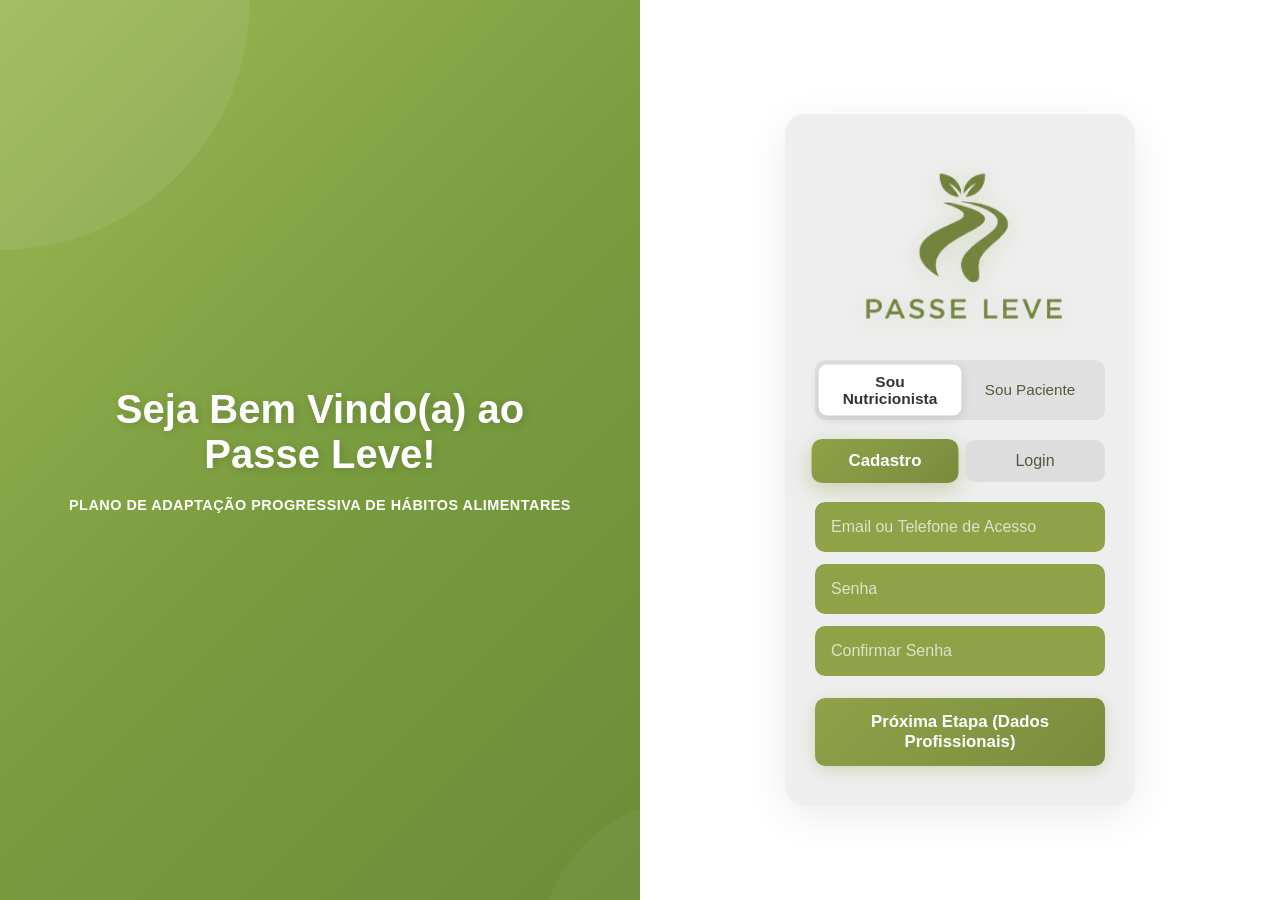
<file: docs/index.html>
<!DOCTYPE html>
<html lang="pt-BR">
<head>
    <meta charset="UTF-8">
    <meta name="viewport" content="width=device-width, initial-scale=1.0">
    <title>Passe Leve - Cadastro & Login</title>
    <link rel="stylesheet" href="style.css">
</head>
<body>
    <div class="container">
        
        <div class="left-panel">
            <h1>Seja Bem Vindo(a) ao<br>Passe Leve!</h1>
            <p class="sub">PLANO DE ADAPTAÇÃO PROGRESSIVA DE HÁBITOS ALIMENTARES</p>
        </div>
        
        <div class="right-panel">
            <div class="login-box">
            
                <img src="./imagens/passelevelogo-removebg-preview (1).png" alt="Logo Passe Leve" class="logo">

                <div class="user-type-selection" id="userTypeSelection">
                    <button class="type-tab active" data-type="nutricionista">Sou Nutricionista</button>
                    <button class="type-tab" data-type="paciente">Sou Paciente</button>
                </div>

                <div class="tab-buttons">
                    <button class="tab active" id="btnCadastro">Cadastro</button>
                    <button class="tab" id="btnLogin">Login</button>
                </div>

                <div id="formCadastro" class="form active">
                    
                    <div id="cadastroNutricionista" class="type-form active">
                        <div id="nutriFase1" class="cadastro-fase active">
                            <input type="text" id="nutriCadastroInput" placeholder="Email ou Telefone de Acesso">
                            <input type="password" id="nutriSenhaCadastroInput" placeholder="Senha">
                            <input type="password" id="nutriConfirmarSenhaInput" placeholder="Confirmar Senha">
                            <button class="submit" id="btnNutriProximaFase">Próxima Etapa (Dados Profissionais)</button>
                        </div>

                        <div id="nutriFase2" class="cadastro-fase">
                            <input type="text" id="nomeNutriInput" placeholder="Nome Completo">
                            <input type="text" id="crnNutriInput" placeholder="CRN">
                            <input type="tel" id="contatoNutriInput" placeholder="Telefone Profissional">
                            <button class="submit" id="btnNutriFinalizarCadastro">Finalizar Cadastro</button>
                            <p class="voltar-fase" id="btnVoltarFase">Voltar</p>
                        </div>
                    </div>
                    
                    <div id="cadastroPaciente" class="type-form">
                        <input type="text" id="pacienteNomeInput" placeholder="Seu Nome Completo">
                        <input type="text" id="pacienteCadastroInput" placeholder="Email ou Telefone">
                        <input type="password" id="pacienteSenhaCadastroInput" placeholder="Senha">
                        <input type="password" id="pacienteConfirmarSenhaInput" placeholder="Confirmar Senha">
                        <button class="submit" id="btnPacienteFinalizarCadastro">Cadastrar</button>
                    </div>
                </div>

                <div id="formLogin" class="form">
                    <input type="text" id="loginInput" placeholder="Email ou Telefone">
                    <input type="password" id="senhaLoginInput" placeholder="Senha">
                    <button class="submit" id="btnEnviarLogin">Entrar</button>
                </div>
            </div>
        </div>
    </div>

    <script src="script.js"></script>
    <script src="./login/verificarSessao.js"></script>
</body>
</html>
</file>
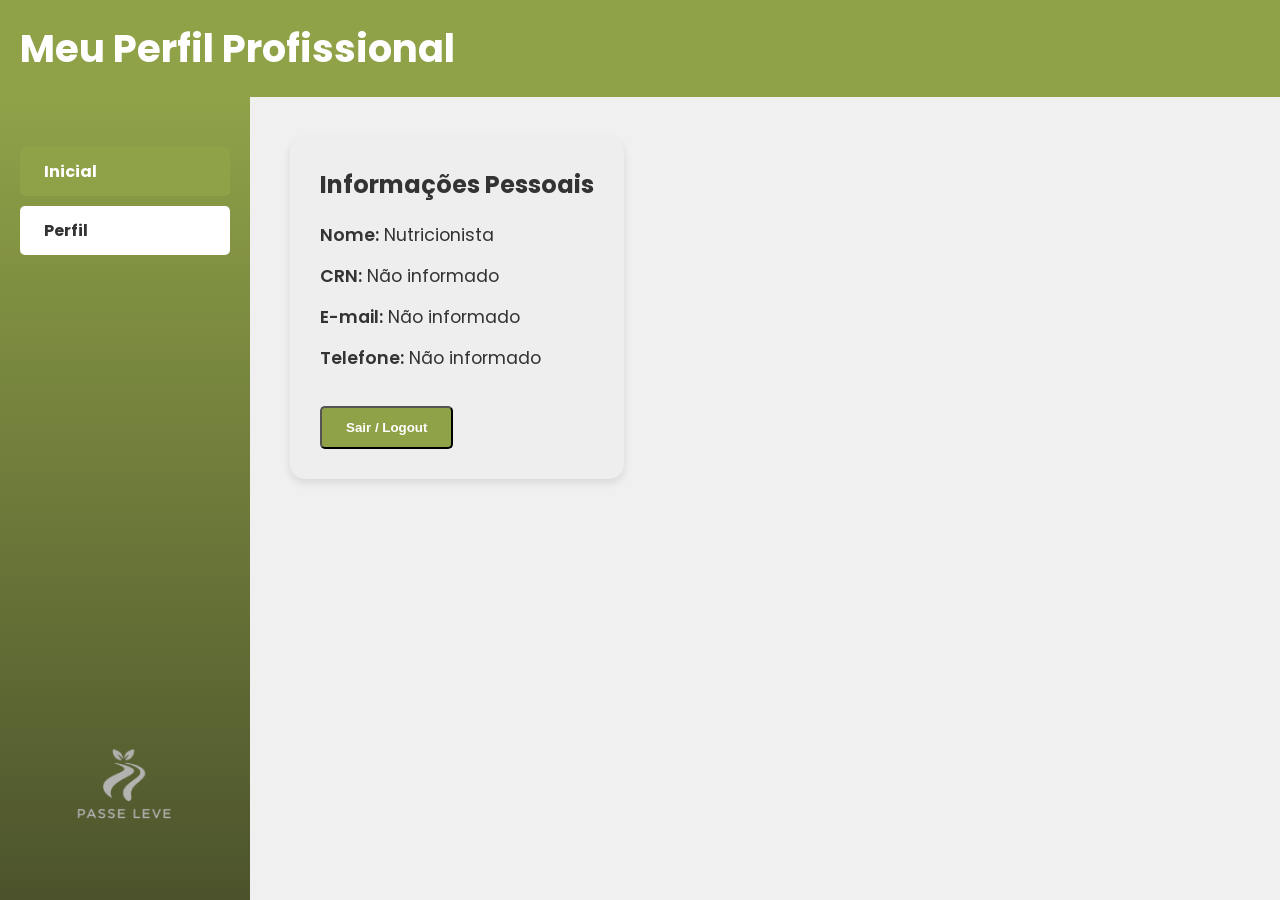
<file: docs/perfi-nutri/perfil.html>
<!DOCTYPE html>
<html lang="pt-br">
<head>
    <meta charset="UTF-8">
    <meta name="viewport" content="width=device-width, initial-scale=1.0">
    <title>Perfil do Nutricionista - Programa de Adaptação</title>
    <link rel="stylesheet" href="perfil.css">
    <link rel="preconnect" href="https://fonts.googleapis.com">
    <link rel="preconnect" href="https://fonts.gstatic.com" crossorigin>
    <link href="https://fonts.googleapis.com/css2?family=Poppins:wght@400;600&display=swap" rel="stylesheet">
</head>
<body>

    <header class="page-header">
        <h1>Meu Perfil Profissional</h1>
    </header>

    <div class="page-container">
        <aside class="sidebar">
            <div class="button-container">
                <a href="../Wnutricionista/telainicial.html" class="button">Inicial</a>
                <a href="../perfi-nutri/perfil.html" class="button active">Perfil</a>
            </div>
            <div class="logo-placeholder">
                <img src="../imagens/logobranca.png" alt="Logo Passe Leve">
            </div>
        </aside>

        <main class="main-content">
            <div class="content-body">
                <div class="profile-card">
                    <h2>Informações Pessoais</h2>
                    <div class="profile-info">
                        <p><strong>Nome:</strong> <span id="perfil-nome">julio</span></p>
                        <p><strong>CRN:</strong> <span id="nutri-crn">12345/SP</span></p>
                        <p><strong>E-mail:</strong> <span id="nutri-email">nutricionista@gmail.com</span></p>
                        <p><strong>Telefone:</strong> <span id="nutri-contato">(11) 11111-1111</span></p>
                    </div>
                    <button id="logout-button" class="button" style="margin-top: 20px;">Sair / Logout</button>
                </div>
            </div>
        </main>
    </div>

    <script src="perfil.js"></script>
    
</body>
</html>
</file>
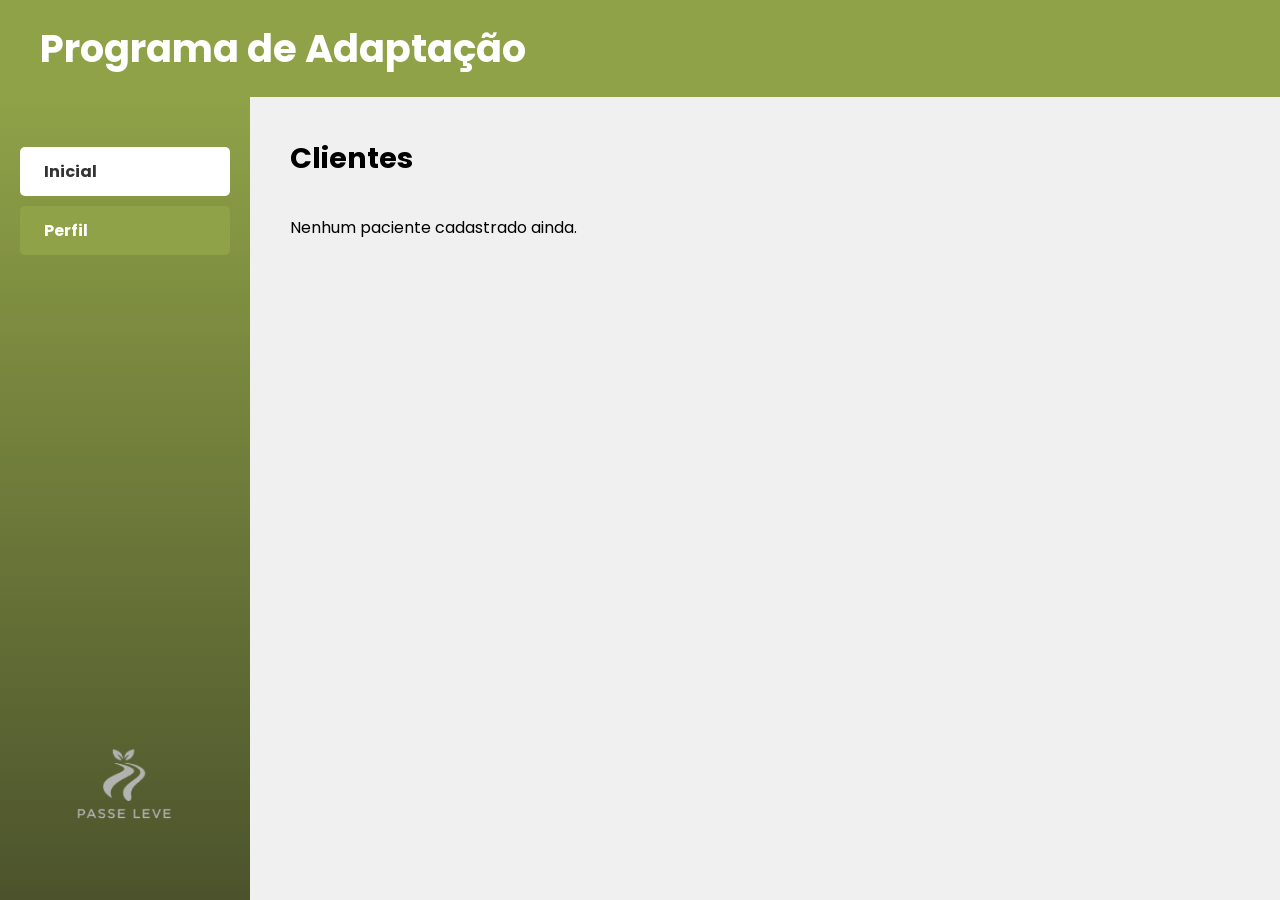
<file: docs/Wnutricionista/telainicial.html>
<!DOCTYPE html>
<html lang="pt-BR">
<head>
    <meta charset="UTF-8">
    <meta name="viewport" content="width=device-width, initial-scale=1.0">
    <title>Programa de Adaptação</title>
    <link rel="stylesheet" href="./telainicial.css">
    <link rel="preconnect" href="https://fonts.googleapis.com">
    <link rel="preconnect" href="https://fonts.gstatic.com" crossorigin>
    <link href="https://fonts.googleapis.com/css2?family=Poppins:wght@300;400;600;700&display=swap" rel="stylesheet">
</head>
<body>

    <header class="page-header">
        <h1>Programa de Adaptação</h1>
    </header>

    <div class="page-container">
        <aside class="sidebar">
            <div class="button-container">
                <a href="../Wnutricionista/telainicial.html" class="button active">Inicial</a>
                <a href="../perfi-nutri/perfil.html" class="button">Perfil</a>
            </div>
            <div class="logo-placeholder">
                <img src="../imagens/logobranca.png" alt="Logo Passe Leve">
            </div>
        </aside>

        <!-- Área principal com lista de clientes -->
        <main class="main-content" id="clientListScreen">
            <div class="content-header">
                <h2>Clientes</h2>
            </div>
            <div id="clientsList" class="clients-grid">
                <!-- Cards dos clientes serão inseridos aqui pelo JavaScript -->
            </div>
        </main>

        <!-- Tela de detalhes do cliente -->
        <main class="main-content details-screen" id="clientDetailsScreen" style="display: none;">
            <button class="back-button" onclick="voltarParaLista()">
                <svg width="24" height="24" viewBox="0 0 24 24" fill="none" stroke="currentColor" stroke-width="2">
                    <path d="M19 12H5M12 19l-7-7 7-7"/>
                </svg>
            </button>

            <div class="details-container">
                <div class="details-left">
                    <div class="info-panel">
                        <h3>Dados</h3>
                        <p id="detailNome"></p>
                        <p id="detailGenero"></p>
                        <p id="detailAltura"></p>
                        <p id="detailIdade"></p>
                        <p id="detailPeso"></p>
                        <p id="detailTelefone"></p>
                        <p id="detailIMC"></p>
                    </div>

                    <div class="info-panel">
                        <h3>Restrições</h3>
                        <p id="detailRestricoes"></p>
                    </div>

                    <div class="info-panel">
                        <h3>Saúde</h3>
                        <p id="detailSaude"></p>
                    </div>
                </div>

                <div class="details-right">
                    <div class="week-card">Semana 1</div>
                    <div class="week-card">Semana 2</div>
                    <div class="week-card">Semana 3</div>
                    <div class="week-card">Semana 4</div>
                    
                </div>
            </div>
        </main>
    </div>

    <script src="telainicial.js"></script>
</body>
</html>
</file>
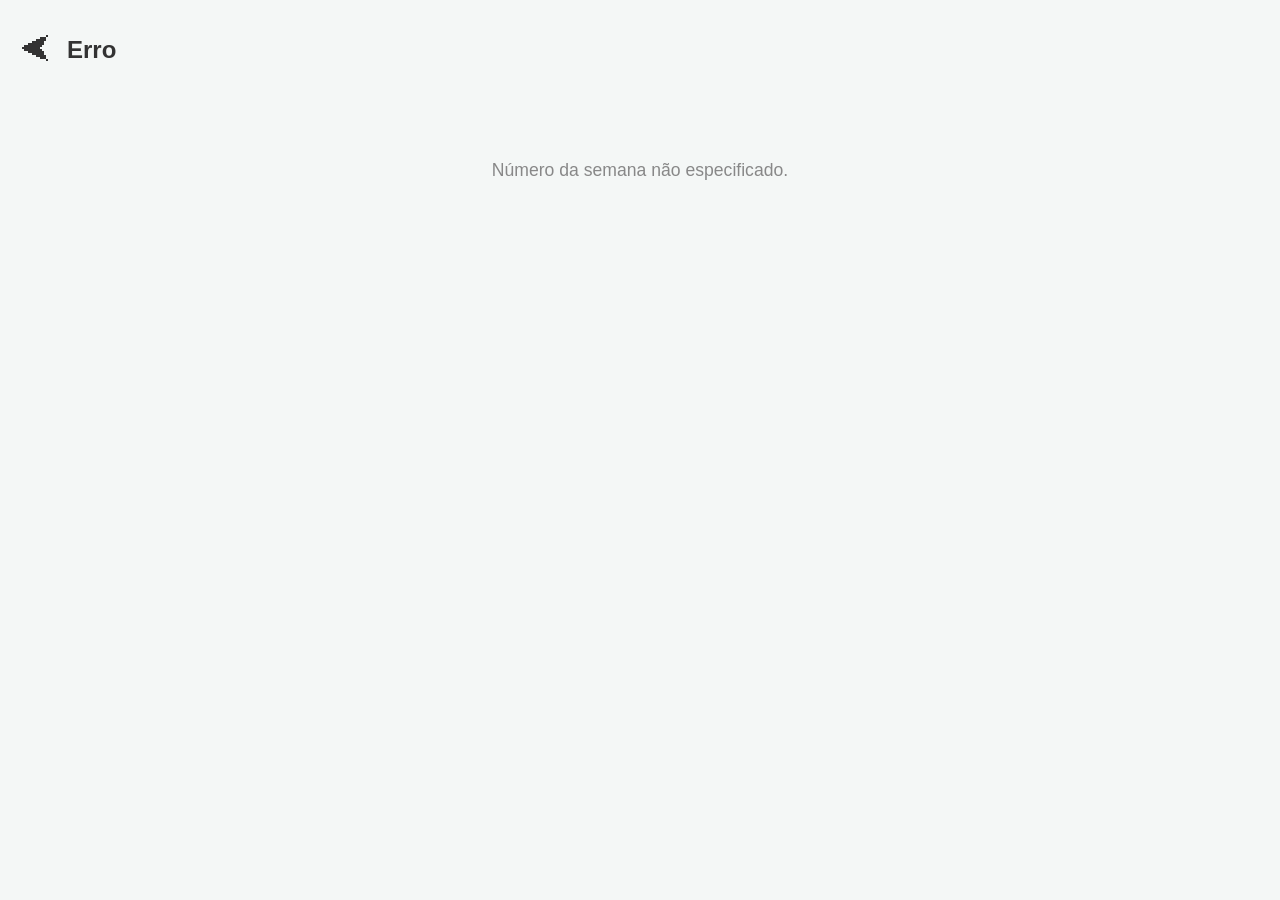
<file: docs/paginainicial/refeicoes/refeicoes.html>
<!DOCTYPE html>
<html lang="pt-BR">
<head>
    <meta charset="UTF-8">
    <meta name="viewport" content="width=device-width, initial-scale=1.0">
    <title>Refeições da Semana</title>
    <link rel="stylesheet" href="refeicoes.css">
</head>
<body>
    <header class="header">
        <a href="../paginainicial.html" class="back-button">&#11164;</a>
        <h1 id="titulo-semana">Carregando...</h1>
    </header>

    <main id="container-dias" class="container-dias">
        </main>

    <script src="refeicoes.js"></script>
</body>
</html>
</file>
<file: docs/style.css>
/* Reset */
* {
    margin: 0;
    padding: 0;
    box-sizing: border-box;
    font-family: "Arial", sans-serif;
}

body {
    min-height: 100vh;
    overflow-x: hidden;
}

/* Container principal dividido */
.container {
    display: flex;
    width: 100%;
    height: 100vh;
}

/* Metade esquerda com gradiente */
.left-panel {
    flex: 1;
    background: linear-gradient(135deg, #9cb854 0%, #7a9d3f 50%, #6b8d38 100%);
    color: white;
    display: flex;
    flex-direction: column;
    justify-content: center;
    align-items: center;
    text-align: center;
    padding: 40px;
    position: relative;
    overflow: hidden;
}

/* Efeitos decorativos no fundo */
.left-panel::before {
    content: '';
    position: absolute;
    width: 500px;
    height: 500px;
    background: rgba(255, 255, 255, 0.08);
    border-radius: 50%;
    top: -250px;
    left: -250px;
    animation: floatExpanded 12s ease-in-out infinite;
}

.left-panel::after {
    content: '';
    position: absolute;
    width: 300px;
    height: 300px;
    background: rgba(255, 255, 255, 0.03);
    border-radius: 50%;
    bottom: -200px;
    right: -200px;
    animation: floatExpanded 15s ease-in-out infinite reverse;
}

@keyframes floatExpanded {
    0%, 100% { 
        transform: translateY(0) translateX(0) scale(1); 
        opacity: 1;
    }
    25% {
        transform: translateY(-30px) translateX(20px) scale(1.05);
        opacity: 0.8;
    }
    50% { 
        transform: translateY(-40px) translateX(-10px) scale(1.1); 
        opacity: 0.6;
    }
    75% {
        transform: translateY(-20px) translateX(15px) scale(1.05);
        opacity: 0.8;
    }
}

.left-panel h1 {
    font-size: 2.5rem;
    margin-bottom: 20px;
    position: relative;
    z-index: 1;
    animation: slideInLeftSmooth 1s ease-out;
    text-shadow: 2px 2px 8px rgba(0, 0, 0, 0.15);
}

.left-panel .sub {
    font-weight: bold;
    font-size: 0.9rem;
    position: relative;
    z-index: 1;
    animation: slideInLeftSmooth 1s ease-out 0.3s both;
    letter-spacing: 0.5px;
    opacity: 0.95;
}

@keyframes slideInLeftSmooth {
    from {
        opacity: 0;
        transform: translateX(-50px);
    }
    to {
        opacity: 1;
        transform: translateX(0);
    }
}

/* Painel direito */
.right-panel {
    flex: 1;
    background: white;
    display: flex;
    flex-direction: column;
    align-items: center;
    justify-content: center;
    padding: 60px 40px 40px 40px;
    animation: fadeInSmooth 0.8s ease-out;
}

@keyframes fadeInSmooth {
    from { 
        opacity: 0;
        transform: translateY(20px);
    }
    to { 
        opacity: 1;
        transform: translateY(0);
    }
}

/* Logo com efeitos */
.logo {
    width: 300px;
    height: auto;
    margin-bottom: 30px;
    display: block;
    animation: zoomInEnhanced 0.8s cubic-bezier(0.34, 1.56, 0.64, 1), logoPulseSmooth 4s ease-in-out 1.5s infinite;
    filter: drop-shadow(0 4px 12px rgba(143, 162, 72, 0.25));
    transition: all 0.5s cubic-bezier(0.34, 1.56, 0.64, 1);
    cursor: pointer;
    position: relative;
}

.logo::before {
    content: '';
    position: absolute;
    top: 50%;
    left: 50%;
    width: 110%;
    height: 110%;
    transform: translate(-50%, -50%);
    background: radial-gradient(circle, rgba(143, 162, 72, 0.2) 0%, transparent 70%);
    border-radius: 50%;
    opacity: 0;
    transition: opacity 0.5s ease;
    pointer-events: none;
    z-index: -1;
}

.logo:hover {
    transform: scale(1.08) rotate(-3deg);
    filter: drop-shadow(0 10px 25px rgba(143, 162, 72, 0.45)) brightness(1.1);
}

.logo:hover::before {
    opacity: 1;
    animation: glowPulseExpanded 2s ease-in-out infinite;
}

@keyframes zoomInEnhanced {
    0% {
        opacity: 0;
        transform: scale(0.5) rotate(-15deg);
    }
    60% {
        opacity: 1;
        transform: scale(1.05) rotate(2deg);
    }
    100% {
        opacity: 1;
        transform: scale(1) rotate(0deg);
    }
}

@keyframes logoPulseSmooth {
    0%, 100% { 
        transform: scale(1);
        filter: drop-shadow(0 4px 12px rgba(143, 162, 72, 0.25));
    }
    50% { 
        transform: scale(1.03);
        filter: drop-shadow(0 6px 18px rgba(143, 162, 72, 0.35));
    }
}

@keyframes glowPulseExpanded {
    0%, 100% { 
        opacity: 0.5;
        transform: translate(-50%, -50%) scale(1);
    }
    50% { 
        opacity: 1;
        transform: translate(-50%, -50%) scale(1.15);
    }
}

/* Caixa de login */
.login-box {
    background: #eeeeee;
    padding: 40px 30px;
    border-radius: 20px;
    box-shadow: 0 10px 40px rgba(0, 0, 0, 0.08);
    text-align: center;
    width: 350px;
    animation: slideUpBounce 0.8s cubic-bezier(0.34, 1.56, 0.64, 1) 0.3s both;
    transition: all 0.4s cubic-bezier(0.34, 1.56, 0.64, 1);
}

.login-box:hover {
    transform: translateY(-5px);
    box-shadow: 0 15px 50px rgba(0, 0, 0, 0.12);
}

@keyframes slideUpBounce {
    0% {
        opacity: 0;
        transform: translateY(50px);
    }
    60% {
        opacity: 1;
        transform: translateY(-10px);
    }
    100% {
        opacity: 1;
        transform: translateY(0);
    }
}

/* Seleção de Tipo de Usuário */
.user-type-selection {
    display: flex;
    justify-content: center;
    margin-bottom: 20px;
    background: #e0e0e0;
    border-radius: 10px;
    padding: 5px;
}

.type-tab {
    flex: 1;
    padding: 8px 10px;
    border: none;
    cursor: pointer;
    font-weight: 500;
    font-size: 0.95rem;
    border-radius: 8px;
    background: transparent;
    color: #535a3a;
    transition: all 0.4s cubic-bezier(0.34, 1.56, 0.64, 1);
    position: relative;
}

.type-tab::after {
    content: '';
    position: absolute;
    bottom: 0;
    left: 50%;
    width: 0;
    height: 2px;
    background: #8fa248;
    transition: all 0.4s cubic-bezier(0.34, 1.56, 0.64, 1);
    transform: translateX(-50%);
}

.type-tab:hover {
    transform: translateY(-2px);
    color: #333333;
}

.type-tab:hover::after {
    width: 80%;
}

.type-tab.active {
    background: #ffffff;
    color: #333333;
    font-weight: 600;
    box-shadow: 0 3px 10px rgba(0, 0, 0, 0.12);
    transform: scale(1.02);
}

/* Tabs de Cadastro/Login */
.tab-buttons {
    display: flex;
    justify-content: center;
    margin-bottom: 20px;
    gap: 10px;
}

.tab {
    flex: 1;
    padding: 12px 0;
    border: none;
    cursor: pointer;
    font-weight: 500;
    font-size: 1rem;
    border-radius: 10px;
    background: #ddd;
    color: #535a3a;
    transition: all 0.4s cubic-bezier(0.34, 1.56, 0.64, 1);
    position: relative;
    overflow: hidden;
}

.tab::before {
    content: '';
    position: absolute;
    top: 0;
    left: -100%;
    width: 100%;
    height: 100%;
    background: linear-gradient(90deg, transparent, rgba(255, 255, 255, 0.3), transparent);
    transition: left 0.6s ease;
}

.tab:hover::before {
    left: 100%;
}

.tab:hover {
    background: #c5c5c5;
    transform: translateY(-3px) scale(1.02);
    box-shadow: 0 4px 15px rgba(0, 0, 0, 0.1);
}

.tab.active {
    background: linear-gradient(135deg, #8fa248 0%, #7a8c3d 100%);
    color: #ffffff;
    font-weight: 600;
    box-shadow: 0 6px 20px rgba(143, 162, 72, 0.4);
    transform: scale(1.05);
    animation: tabActivate 0.4s cubic-bezier(0.34, 1.56, 0.64, 1);
}

@keyframes tabActivate {
    0% {
        transform: scale(0.95);
    }
    50% {
        transform: scale(1.08);
    }
    100% {
        transform: scale(1.05);
    }
}

/* Inputs */
input {
    display: block;
    width: 100%;
    padding: 14px;
    margin: 12px 0;
    border: 2px solid transparent;
    border-radius: 10px;
    background: #8fa248;
    color: #ffffff;
    font-size: 1rem;
    transition: all 0.4s cubic-bezier(0.34, 1.56, 0.64, 1);
}

input:focus {
    outline: none;
    border-color: #7a8c3d;
    background: #7a8c3d;
    transform: translateY(-3px) scale(1.01);
    box-shadow: 0 6px 20px rgba(143, 162, 72, 0.3);
    animation: inputFocusPulse 0.6s ease;
}

@keyframes inputFocusPulse {
    0% {
        box-shadow: 0 0 0 0 rgba(143, 162, 72, 0.5);
    }
    50% {
        box-shadow: 0 0 0 10px rgba(143, 162, 72, 0);
    }
    100% {
        box-shadow: 0 6px 20px rgba(143, 162, 72, 0.3);
    }
}

input::placeholder {
    color: rgba(255, 255, 255, 0.7);
    transition: color 0.3s ease;
}

input:focus::placeholder {
    color: rgba(255, 255, 255, 0.9);
}

/* Botão enviar */
.submit {
    width: 100%;
    padding: 14px;
    border: none;
    border-radius: 10px;
    background: linear-gradient(135deg, #8fa248 0%, #7a8c3d 100%);
    color: white;
    font-size: 1.05rem;
    font-weight: 600;
    cursor: pointer;
    margin-top: 10px;
    transition: all 0.4s cubic-bezier(0.34, 1.56, 0.64, 1);
    position: relative;
    overflow: hidden;
    box-shadow: 0 4px 15px rgba(143, 162, 72, 0.3);
}

.submit::before {
    content: '';
    position: absolute;
    top: 50%;
    left: 50%;
    width: 0;
    height: 0;
    border-radius: 50%;
    background: rgba(255, 255, 255, 0.3);
    transform: translate(-50%, -50%);
    transition: width 0.7s ease, height 0.7s ease;
}

.submit::after {
    content: '';
    position: absolute;
    top: 0;
    left: -100%;
    width: 100%;
    height: 100%;
    background: linear-gradient(90deg, transparent, rgba(255, 255, 255, 0.2), transparent);
    transition: left 0.6s ease;
}

.submit:hover::before {
    width: 400px;
    height: 400px;
}

.submit:hover::after {
    left: 100%;
}

.submit:hover {
    background: linear-gradient(135deg, #7a8c3d 0%, #4c532c 100%);
    transform: translateY(-4px) scale(1.02);
    box-shadow: 0 8px 25px rgba(143, 162, 72, 0.5);
}

.submit:active {
    transform: translateY(-2px) scale(0.98);
    box-shadow: 0 4px 12px rgba(143, 162, 72, 0.4);
    animation: buttonPress 0.2s ease;
}

@keyframes buttonPress {
    0% {
        transform: translateY(-4px) scale(1.02);
    }
    50% {
        transform: translateY(0) scale(0.96);
    }
    100% {
        transform: translateY(-2px) scale(0.98);
    }
}

/* Animação de transição entre formulários */
.form {
    display: none;
    animation: formFadeInSmooth 0.8s ease-out;
}

.form.active {
    display: block;
}

@keyframes formFadeInSmooth {
    from {
        opacity: 0;
        transform: translateY(15px);
    }
    to {
        opacity: 1;
        transform: translateY(0);
    }
}

/* Controle de Tipos de Cadastro */
.type-form {
    display: none;
}

.type-form.active {
    display: block;
    animation: formFadeInSmooth 0.8s ease-out;
}

/* Fases do cadastro */
.cadastro-fase {
    display: none;
    animation: formFadeInSmooth 0.8s ease-out;
}

.cadastro-fase.active {
    display: block;
}

/* Link Voltar */
.voltar-fase {
    margin-top: 15px;
    color: #535a3a;
    font-size: 0.9rem;
    cursor: pointer;
    transition: all 0.4s cubic-bezier(0.34, 1.56, 0.64, 1);
    display: inline-block;
}

.voltar-fase:hover {
    color: #8fa248;
    text-decoration: underline;
    transform: translateX(-5px) scale(1.05);
}

/* Responsivo */
@media (max-width: 768px) {
    .container {
        flex-direction: column;
        height: auto;
        min-height: 100vh;
    }
    
    .left-panel {
        flex: none;
        min-height: 30vh;
    }
    
    .left-panel h1 {
        font-size: 2rem;
    }
    
    .right-panel {
        flex: none;
        min-height: 70vh;
    }
    
    .login-box {
        width: 90%;
        max-width: 350px;
    }
    
    .logo {
        width: 250px;
    }
}
</file>
<file: docs/perfi-nutri/perfil.css>
:root {
    /* Paleta baseada na tela de Login */
    --main-green: #8fa248;           /* O verde principal (#8fa248) */
    --dark-green-hover: #4c532c;     /* Verde mais escuro para hover */
    --light-gray-bg: #f0f0f0;        /* Fundo claro geral */
    --box-bg-color: #eeeeee;         /* Fundo das caixas e links não ativos (como o .login-box) */
    --text-color-dark: #333333;      /* Cor principal do texto (Dark Gray) */
    --text-color-green: #535a3a;     /* Texto para botões não ativos (baseado no .tab) */
    --active-text-color: #ffffff;    /* Texto branco para elementos ativos */
}

* {
    box-sizing: border-box;
    margin: 0;
    padding: 0;
}

html, body {
    height: 100%;
    /* Mantenha a fonte Poppins ou Arial se não tiver Poppins linkada */
    font-family: 'Poppins', Arial, sans-serif; 
}

body {
    background-color: var(--light-gray-bg);
    display: flex;
    flex-direction: column;
}

.page-header {
    background-color: var(--main-green);
    color: var(--active-text-color);
    padding: 20px 40px 20px 20px;
    font-size: 1.2em;
    font-weight: 600; 
}

.page-container {
    display: flex;
    flex-grow: 1;
}

.sidebar {
    width: 250px;
    /* Usando um gradiente de verde principal para um verde mais escuro */
    background-color: var(--main-green);
    background-image: linear-gradient(180deg, var(--main-green) 0%, var(--dark-green-hover) 100%);
    padding: 30px 20px;
    display: flex;
    flex-direction: column;
    justify-content: space-between;
}

.sidebar-nav {
    display: flex;
    flex-direction: column;
    gap: 15px;
}

.nav-link {
    background-color: var(--box-bg-color); /* Fundo da caixa cinza claro */
    padding: 10px 20px;
    border-radius: 10px;
    text-align: center;
    color: var(--text-color-green); /* Cor do texto padrão (verde escuro) */
    font-weight: 600;
    text-decoration: none;
    transition: background-color 0.3s ease;
}

.nav-link.active {
    background-color: var(--active-text-color); /* Fundo branco */
    color: var(--text-color-dark); /* Texto escuro no ativo */
}

.logo-placeholder {
    display: flex;
    justify-content: center;
    margin-top: 20px;
}

.logo-placeholder img {
    max-width: 300px;
    height: auto;
}

.main-content {
    flex-grow: 1;
    padding: 40px;
    display: flex;
    flex-direction: column;
    gap: 30px;
}

.content-header h2 {
    font-size: 1.8em;
    margin-bottom: 5px;
}

.content-header h3 {
    font-size: 1.2em;
    font-weight: 400;
    color: var(--text-color-dark);
    text-transform: uppercase;
}

.content-body {
    display: flex;
    gap: 30px;
}

.button-container {
    display: flex; 
    flex-direction: column;
    gap: 10px; 
    margin-top: 20px;
}

.button { 
    text-decoration: none; 
    padding: 12px 24px; 
    background-color: var(--main-green); /* Botão principal no verde */
    color: var(--active-text-color); /* Texto branco no botão principal */
    border-radius: 5px; 
    font-weight: bold; 
    transition: background-color 0.3s ease; 
}

.button:hover {
    background-color: var(--dark-green-hover); /* Hover para verde escuro */
}

.button.active {
    background-color: var(--active-text-color); /* Fundo branco */
    color: var(--text-color-dark); /* Texto escuro */
}

.tasks-container {
    flex-grow: 1;
    background-color: var(--box-bg-color); /* Fundo da caixa de tarefas */
    padding: 25px;
    border-radius: 15px;
    box-shadow: 0 4px 8px rgba(0, 0, 0, 0.1);
}

.tasks-container ul,
.conditions-list ul {
    list-style: none;
    display: flex;
    flex-direction: column;
    gap: 15px;
}

.tasks-container ul li {
    display: flex;
    justify-content: space-between;
    align-items: center;
    font-size: 1.1em;
    color: var(--text-color-dark);
}

.task-number {
    font-weight: 600;
    color: var(--text-color-dark);
}

.side-info {
    display: flex;
    flex-direction: column;
    gap: 30px;
    width: 250px;
}

.score-box,
.conditions-list {
    background-color: var(--box-bg-color); /* Fundo da caixa de score/condições */
    padding: 15px;
    border-radius: 15px;
    box-shadow: 0 4px 8px rgba(0, 0, 0, 0.1);
    text-align: center;
    color: var(--text-color-dark);
    font-weight: 600;
}

.conditions-list ul {
    list-style: none;
}

/* Novo CSS para a página de perfil */
.profile-card {
    background-color: var(--box-bg-color);
    padding: 30px;
    border-radius: 15px;
    box-shadow: 0 4px 8px rgba(0, 0, 0, 0.1);
}

.profile-card h2 {
    font-size: 1.5em;
    color: var(--text-color-dark);
    margin-bottom: 20px;
}

.profile-info p {
    font-size: 1.1em;
    color: var(--text-color-dark);
    margin-bottom: 15px;
}

.profile-info strong {
    font-weight: 600;
}
</file>
<file: docs/Wnutricionista/telainicial.css>
:root {
    --main-green: #8fa248;          
    --dark-green-hover: #4c532c;   
    --light-gray-bg: #f0f0f0;        
    --box-bg-color: #eeeeee;         
    --text-color-dark: #333333;      
    --text-color-green: #535a3a;     
    --active-text-color: #ffffff;    
    --success-green: #4caf50;
    --warning-orange: #ff9800;
    --celebration-gold: #ffd700;
}

* {
    box-sizing: border-box;
    margin: 0;
    padding: 0;
}

html, body {
    height: 100%;
    font-family: 'Poppins', Arial, sans-serif; 
}

body {
    background-color: var(--light-gray-bg);
    display: flex;
    flex-direction: column;
}

.page-header {
    background-color: var(--main-green); 
    color: var(--active-text-color);
    padding: 20px 40px;
    font-size: 1.2em;
    font-weight: 600;
}

.page-container {
    display: flex;
    flex-grow: 1;
}

.sidebar {
    width: 250px;
    background-color: var(--main-green);
    background-image: linear-gradient(180deg, var(--main-green) 0%, var(--dark-green-hover) 100%);
    padding: 30px 20px;
    display: flex;
    flex-direction: column;
    justify-content: space-between;
}

.sidebar-nav {
    display: flex;
    flex-direction: column;
    gap: 15px;
}

.nav-link {
    background-color: var(--box-bg-color);
    padding: 10px 20px;
    border-radius: 10px;
    text-align: center;
    color: var(--text-color-green);
    font-weight: 600;
    text-decoration: none;
    transition: background-color 0.3s ease;
}

.nav-link.active {
    background-color: var(--active-text-color);
    color: var(--text-color-dark);
}

.logo-placeholder {
    display: flex;
    justify-content: center;
    margin-top: 20px;
}

.logo-placeholder img {
    max-width: 300px;
    height: auto;
}

.main-content {
    flex-grow: 1;
    padding: 40px;
    display: flex;
    flex-direction: column;
    gap: 30px;
}

.content-header h2 {
    font-size: 1.8em;
    margin-bottom: 5px;
}

.content-header h3 {
    font-size: 1.2em;
    font-weight: 400;
    color: var(--text-color-dark);
    text-transform: uppercase;
}

.content-body {
    display: flex;
    gap: 30px;
}

.button-container {
    display: flex; 
    flex-direction: column;
    gap: 10px; 
    margin-top: 20px;
}

.button { 
    text-decoration: none; 
    padding: 12px 24px; 
    background-color: var(--main-green);
    color: var(--active-text-color);
    border-radius: 5px; 
    font-weight: bold; 
    transition: background-color 0.3s ease; 
}

.button:hover {
    background-color: var(--dark-green-hover);
}

.button.active {
    background-color: var(--active-text-color);
    color: var(--text-color-dark);
}

.tasks-container {
    flex-grow: 1;
    background-color: var(--box-bg-color);
    padding: 25px;
    border-radius: 15px;
    box-shadow: 0 4px 8px rgba(0, 0, 0, 0.1);
}

.tasks-container ul {
    list-style: none;
    display: flex;
    flex-direction: column;
    gap: 15px;
}

.tasks-container ul li {
    display: flex;
    align-items: center;
    gap: 12px;
    font-size: 1.05em;
    color: var(--text-color-dark);
    padding: 12px;
    background-color: white;
    border-radius: 8px;
    transition: all 0.3s ease;
    position: relative;
}

.tasks-container ul li:hover {
    transform: translateX(5px);
    box-shadow: 0 2px 8px rgba(0, 0, 0, 0.1);
}

/* Checkbox customizado */
.task-checkbox {
    appearance: none;
    width: 24px;
    height: 24px;
    border: 2px solid var(--main-green);
    border-radius: 6px;
    cursor: pointer;
    position: relative;
    transition: all 0.3s ease;
    flex-shrink: 0;
}

.task-checkbox:hover {
    border-color: var(--dark-green-hover);
    transform: scale(1.1);
}

.task-checkbox:checked {
    background-color: var(--success-green);
    border-color: var(--success-green);
}

.task-checkbox:checked::after {
    content: '✓';
    position: absolute;
    top: 50%;
    left: 50%;
    transform: translate(-50%, -50%);
    color: white;
    font-size: 16px;
    font-weight: bold;
}

/* Label da tarefa */
.task-label {
    flex-grow: 1;
    cursor: pointer;
    user-select: none;
    transition: all 0.3s ease;
}

.tarefa-concluida .task-label {
    text-decoration: line-through;
    opacity: 0.6;
    color: #666;
}

/* Badge de pontos */
.task-pontos {
    background-color: var(--main-green);
    color: white;
    padding: 4px 10px;
    border-radius: 12px;
    font-size: 0.9em;
    font-weight: 600;
    flex-shrink: 0;
    min-width: 40px;
    text-align: center;
}

.tarefa-concluida .task-pontos {
    background-color: var(--success-green);
}

.side-info {
    display: flex;
    flex-direction: column;
    gap: 20px;
    width: 250px;
}

.score-box {
    background-color: var(--box-bg-color);
    padding: 20px 15px;
    border-radius: 15px;
    box-shadow: 0 4px 8px rgba(0, 0, 0, 0.1);
    text-align: center;
    color: var(--text-color-dark);
    font-weight: 600;
    font-size: 1.1em;
}

.score-box p {
    margin: 0;
}

.score-box span {
    font-size: 1.3em;
    color: var(--main-green);
    font-weight: 700;
}

/* Mensagem Motivacional */
.mensagem-motivacional {
    background-color: var(--box-bg-color);
    padding: 15px;
    border-radius: 15px;
    box-shadow: 0 4px 8px rgba(0, 0, 0, 0.1);
    text-align: center;
    font-weight: 600;
    font-size: 0.95em;
    line-height: 1.4;
    transition: all 0.3s ease;
    border-left: 4px solid transparent;
}

.mensagem-motivacional.inicio {
    border-left-color: #9e9e9e;
    background-color: #f5f5f5;
}

.mensagem-motivacional.progresso {
    border-left-color: var(--warning-orange);
    background-color: #fff3e0;
    color: #e65100;
}

.mensagem-motivacional.metade {
    border-left-color: var(--main-green);
    background-color: #e8f5e9;
    color: #2e7d32;
}

.mensagem-motivacional.completo {
    border-left-color: var(--celebration-gold);
    background-color: #fffde7;
    color: #f57f17;
    animation: pulse 2s infinite;
}

@keyframes pulse {
    0%, 100% {
        transform: scale(1);
    }
    50% {
        transform: scale(1.02);
    }
}

.conditions-list {
    background-color: var(--box-bg-color);
    padding: 15px;
    border-radius: 15px;
    box-shadow: 0 4px 8px rgba(0, 0, 0, 0.1);
    text-align: center;
    color: var(--text-color-dark);
    font-weight: 600;
}

.conditions-list ul {
    list-style: none;
    display: flex;
    flex-direction: column;
    gap: 8px;
}

.conditions-list ul li {
    background-color: white;
    padding: 8px;
    border-radius: 6px;
    font-size: 0.95em;
}

/* Página de perfil */
.profile-card {
    background-color: var(--box-bg-color);
    padding: 30px;
    border-radius: 15px;
    box-shadow: 0 4px 8px rgba(0, 0, 0, 0.1);
}

.profile-card h2 {
    font-size: 1.5em;
    color: var(--text-color-dark);
    margin-bottom: 20px;
}

.profile-info p {
    font-size: 1.1em;
    color: var(--text-color-dark);
    margin-bottom: 15px;
}

.profile-info strong {
    font-weight: 600;
}

/* ===== ESTILOS PARA LISTA DE CLIENTES ===== */

.clients-grid {
    display: flex;
    flex-direction: column;
    gap: 20px;
    max-width: 1000px;
}

.client-card {
    background-color: #e8f0e0;
    padding: 20px 30px;
    border-radius: 15px;
    display: flex;
    justify-content: space-between;
    align-items: center;
    cursor: pointer;
    transition: all 0.3s ease;
    border: 2px solid transparent;
    box-shadow: 0 2px 4px rgba(0, 0, 0, 0.1);
}

.client-card:hover {
    background-color: #d4e5c9;
    border-color: var(--main-green);
    transform: translateX(5px);
    box-shadow: 0 4px 8px rgba(0, 0, 0, 0.15);
}

.client-name {
    font-size: 18px;
    font-weight: 600;
    color: #000;
    text-transform: uppercase;
}

.edit-icon {
    width: 24px;
    height: 24px;
    color: #333;
    flex-shrink: 0;
}

/* ===== ESTILOS PARA DETALHES DO CLIENTE ===== */

.details-screen {
    display: none;
    padding: 30px 40px;
}

.details-screen.active {
    display: block;
}

.back-button {
    width: 45px;
    height: 45px;
    border-radius: 50%;
    background-color: white;
    border: 2px solid #333;
    display: flex;
    align-items: center;
    justify-content: center;
    cursor: pointer;
    margin-bottom: 25px;
    transition: all 0.3s ease;
}

.back-button:hover {
    background-color: var(--main-green);
    border-color: var(--main-green);
}

.back-button:hover svg {
    stroke: white;
}

.details-container {
    display: flex;
    gap: 30px;
}

.details-left {
    display: flex;
    flex-direction: column;
    gap: 20px;
    width: 320px;
    flex-shrink: 0;
}

.details-right {
    flex: 1;
    display: flex;
    flex-direction: column;
    gap: 15px;
    position: relative;
}

.info-panel {
    background-color: white;
    padding: 25px;
    border-radius: 15px;
    box-shadow: 0 2px 6px rgba(0, 0, 0, 0.1);
}

.info-panel h3 {
    font-size: 18px;
    font-weight: 600;
    margin-bottom: 15px;
    color: #333;
}

.info-panel p {
    margin-bottom: 8px;
    color: #555;
    line-height: 1.6;
    font-size: 15px;
}

.week-card {
    background-color: white;
    padding: 20px 25px;
    border-radius: 15px;
    font-size: 18px;
    color: var(--main-green);
    font-weight: 600;
    cursor: pointer;
    transition: all 0.3s ease;
    box-shadow: 0 2px 6px rgba(0, 0, 0, 0.1);
}

.week-card:hover {
    background-color: #f5f5f5;
    transform: translateX(5px);
    box-shadow: 0 4px 8px rgba(0, 0, 0, 0.15);
}


/* Responsividade */
@media (max-width: 1024px) {
    .details-container {
        flex-direction: column;
    }
    
    .details-left {
        width: 100%;
    }
    
    .add-week-button {
        align-self: center;
    }
}

@media (max-width: 768px) {
    .page-container {
        flex-direction: column;
    }
    
    .sidebar {
        width: 100%;
        padding: 20px;
    }
    
    .content-body {
        flex-direction: column;
    }
    
    .side-info {
        width: 100%;
    }
    
    .client-card {
        padding: 15px 20px;
    }
    
    .client-name {
        font-size: 16px;
    }
    
    .details-screen {
        padding: 20px;
    }
}
</file>
<file: docs/paginainicial/refeicoes/refeicoes.css>
/* (Pode usar o mesmo CSS base do plano_semanal.css) */
body { font-family: Arial, sans-serif; background-color: #f4f7f6; margin: 0; padding: 20px; color: #333; }
.header { display: flex; align-items: center; margin-bottom: 30px; }
.back-button { font-size: 2em; color: #333; text-decoration: none; margin-right: 15px; }
h1 { font-size: 1.5em; color: #333; }

.container-dias {
    display: grid;
    grid-template-columns: repeat(auto-fit, minmax(280px, 1fr));
    gap: 20px;
}
.card-dia {
    background-color: white;
    border-radius: 12px;
    padding: 20px;
    box-shadow: 0 4px 12px rgba(0,0,0,0.08);
}
.card-dia h2 {
    font-size: 1.1em;
    margin-top: 0;
    padding-bottom: 10px;
    border-bottom: 1px solid #eee;
}
.refeicao {
    margin-bottom: 15px;
}
.refeicao-header {
    display: flex;
    justify-content: space-between;
    font-weight: bold;
    margin-bottom: 5px;
}
.refeicao-tipo {
    color: #333;
}
.refeicao-horario {
    color: #ff6b6b; /* Vermelho para o horário */
}
.refeicao-detalhes {
    font-size: 0.9em;
    color: #666;
}
.mensagem-vazio {
    text-align: center;
    color: #888;
    margin-top: 50px;
    font-size: 1.1em;
    grid-column: 1 / -1; /* Ocupa a largura inteira */
}
</file>
